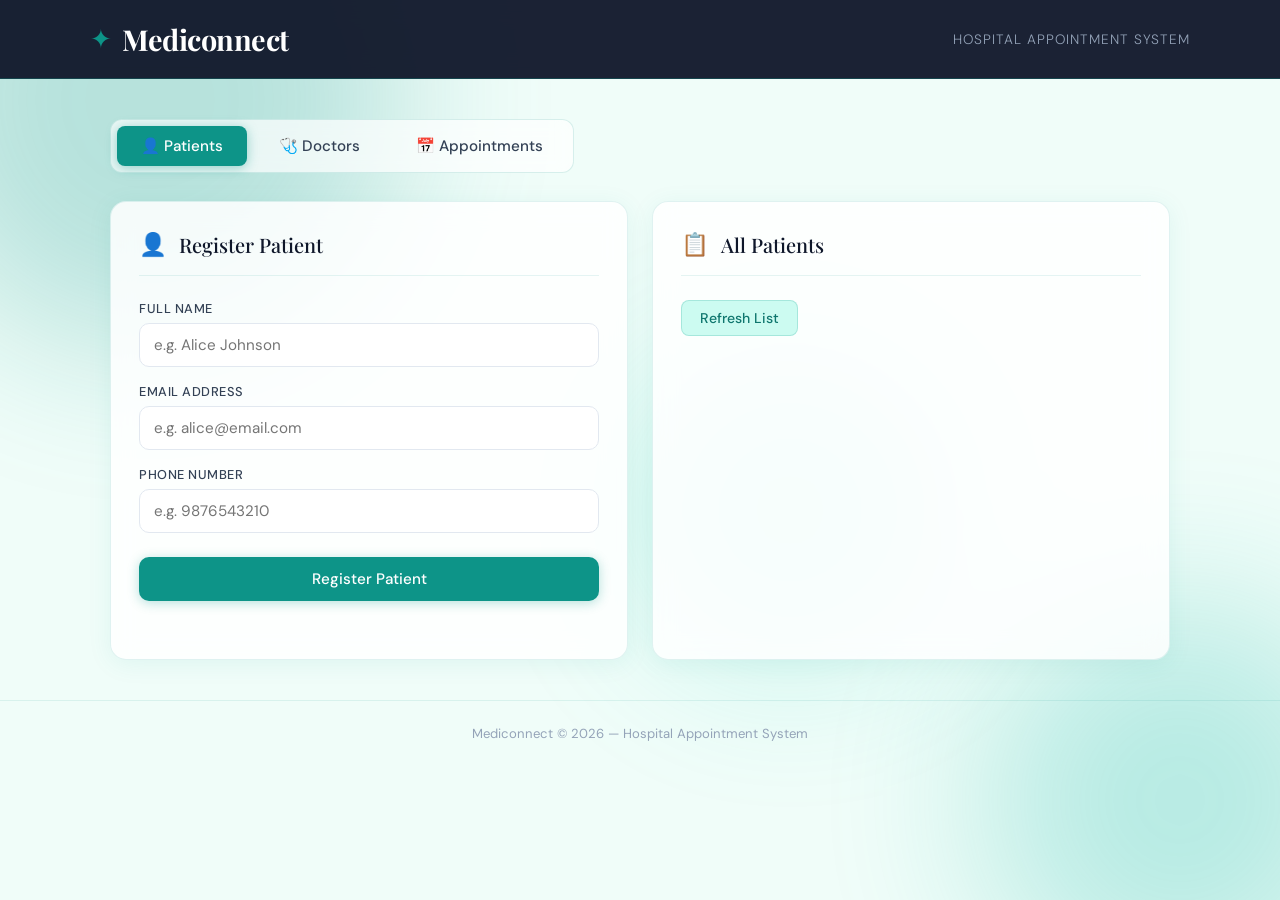
<file: appointment-system/appointment-system/src/main/resources/static/index.html>
<!DOCTYPE html>
<html lang="en">
<head>
  <meta charset="UTF-8" />
  <meta name="viewport" content="width=device-width, initial-scale=1.0"/>
  <title>Mediconnect — Appointment System</title>
  <link href="https://fonts.googleapis.com/css2?family=Playfair+Display:wght@500;700&family=DM+Sans:wght@300;400;500&display=swap" rel="stylesheet"/>
  <link rel="stylesheet" href="style.css"/>
</head>
<body>

<div class="bg-orbs">
  <div class="orb orb1"></div>
  <div class="orb orb2"></div>
  <div class="orb orb3"></div>
</div>

<header>
  <div class="header-inner">
    <div class="logo">
      <span class="logo-icon">✦</span>
      <span class="logo-text">Mediconnect</span>
    </div>
    <p class="tagline">Hospital Appointment System</p>
  </div>
</header>

<main class="container">

  <div class="tabs">
    <button class="tab active" onclick="showTab('patients')">👤 Patients</button>
    <button class="tab" onclick="showTab('doctors')">🩺 Doctors</button>
    <button class="tab" onclick="showTab('appointments')">📅 Appointments</button>
  </div>

  <!-- PATIENTS TAB -->
  <div id="tab-patients" class="tab-content active">
    <div class="split">
      <div class="card animate-in">
        <div class="card-header">
          <span class="card-icon">👤</span>
          <h2>Register Patient</h2>
        </div>
        <div class="form-group">
          <label>Full Name</label>
          <input id="pname" type="text" placeholder="e.g. Alice Johnson" />
        </div>
        <div class="form-group">
          <label>Email Address</label>
          <input id="pemail" type="email" placeholder="e.g. alice@email.com" />
        </div>
        <div class="form-group">
          <label>Phone Number</label>
          <input id="pphone" type="tel" placeholder="e.g. 9876543210" />
        </div>
        <button class="btn-primary" onclick="addPatient()">Register Patient</button>
        <div id="patient-msg" class="msg"></div>
      </div>
      <div class="card animate-in delay-1">
        <div class="card-header">
          <span class="card-icon">📋</span>
          <h2>All Patients</h2>
        </div>
        <button class="btn-secondary" onclick="loadPatientList()">Refresh List</button>
        <ul id="patientsList" class="data-list"></ul>
      </div>
    </div>
  </div>

  <!-- DOCTORS TAB -->
  <div id="tab-doctors" class="tab-content">
    <div class="split">
      <div class="card animate-in">
        <div class="card-header">
          <span class="card-icon">🩺</span>
          <h2>Add Doctor</h2>
        </div>
        <div class="form-group">
          <label>Doctor Name</label>
          <input id="dname" type="text" placeholder="e.g. Dr. John Smith" />
        </div>
        <div class="form-group">
          <label>Specialization</label>
          <input id="dspec" type="text" placeholder="e.g. Cardiology" />
        </div>
        <div class="form-group">
          <label>Email Address</label>
          <input id="demail" type="email" placeholder="e.g. john@hospital.com" />
        </div>
        <button class="btn-primary" onclick="addDoctor()">Add Doctor</button>
        <div id="doctor-msg" class="msg"></div>
      </div>
      <div class="card animate-in delay-1">
        <div class="card-header">
          <span class="card-icon">📋</span>
          <h2>All Doctors</h2>
        </div>
        <button class="btn-secondary" onclick="loadDoctorList()">Refresh List</button>
        <ul id="doctorsList" class="data-list"></ul>
      </div>
    </div>
  </div>

  <!-- APPOINTMENTS TAB -->
  <div id="tab-appointments" class="tab-content">
    <div class="split">
      <div class="card animate-in">
        <div class="card-header">
          <span class="card-icon">📅</span>
          <h2>Book Appointment</h2>
        </div>
        <div class="form-group">
          <label>Select Patient</label>
          <select id="patientId"></select>
        </div>
        <div class="form-group">
          <label>Select Doctor</label>
          <select id="doctorId"></select>
        </div>
        <div class="form-group">
          <label>Appointment Date</label>
          <input id="date" type="date" />
        </div>
        <button class="btn-primary" onclick="bookAppointment()">Book Appointment</button>
        <div id="appt-msg" class="msg"></div>
      </div>
      <div class="card animate-in delay-1">
        <div class="card-header">
          <span class="card-icon">🗂️</span>
          <h2>All Appointments</h2>
        </div>
        <button class="btn-secondary" onclick="getAppointments()">Refresh List</button>
        <ul id="appointmentsList" class="data-list"></ul>
      </div>
    </div>
  </div>

</main>

<footer>
  <p>Mediconnect © 2026 — Hospital Appointment System</p>
</footer>

<script src="script.js"></script>
</body>
</html>
</file>
<file: appointment-system/appointment-system/src/main/resources/static/style.css>
*, *::before, *::after { box-sizing: border-box; margin: 0; padding: 0; }

:root {
  --teal: #0d9488;
  --teal-dark: #0f766e;
  --teal-light: #ccfbf1;
  --navy: #0f172a;
  --slate: #334155;
  --muted: #94a3b8;
  --bg: #f0fdf9;
  --white: #ffffff;
  --card-shadow: 0 4px 24px rgba(13, 148, 136, 0.08);
  --radius: 16px;
}

body {
  font-family: 'DM Sans', sans-serif;
  background: var(--bg);
  color: var(--navy);
  min-height: 100vh;
  overflow-x: hidden;
}

.bg-orbs { position: fixed; inset: 0; z-index: 0; pointer-events: none; overflow: hidden; }
.orb {
  position: absolute;
  border-radius: 50%;
  filter: blur(80px);
  opacity: 0.25;
  animation: float 10s ease-in-out infinite;
}
.orb1 { width: 500px; height: 500px; background: #0d9488; top: -150px; left: -100px; animation-delay: 0s; }
.orb2 { width: 400px; height: 400px; background: #14b8a6; bottom: -100px; right: -100px; animation-delay: 3s; }
.orb3 { width: 300px; height: 300px; background: #2dd4bf; top: 40%; left: 50%; animation-delay: 6s; }

@keyframes float {
  0%, 100% { transform: translateY(0px) scale(1); }
  50% { transform: translateY(-30px) scale(1.05); }
}

header {
  position: relative;
  z-index: 10;
  background: rgba(15, 23, 42, 0.95);
  backdrop-filter: blur(12px);
  border-bottom: 1px solid rgba(13, 148, 136, 0.3);
  padding: 20px 40px;
}
.header-inner {
  max-width: 1100px;
  margin: auto;
  display: flex;
  align-items: center;
  justify-content: space-between;
}
.logo { display: flex; align-items: center; gap: 10px; }
.logo-icon { font-size: 1.6rem; color: var(--teal); animation: spin 8s linear infinite; }
@keyframes spin { to { transform: rotate(360deg); } }
.logo-text {
  font-family: 'Playfair Display', serif;
  font-size: 1.8rem;
  font-weight: 700;
  color: var(--white);
  letter-spacing: -0.5px;
}
.tagline { color: var(--muted); font-size: 0.85rem; font-weight: 300; letter-spacing: 1px; text-transform: uppercase; }

.container {
  position: relative;
  z-index: 10;
  max-width: 1100px;
  margin: 40px auto;
  padding: 0 20px;
}

.tabs {
  display: flex;
  gap: 8px;
  margin-bottom: 28px;
  background: rgba(255,255,255,0.7);
  backdrop-filter: blur(8px);
  padding: 6px;
  border-radius: 12px;
  border: 1px solid rgba(13,148,136,0.15);
  width: fit-content;
}
.tab {
  padding: 10px 24px;
  border: none;
  background: transparent;
  border-radius: 8px;
  cursor: pointer;
  font-family: 'DM Sans', sans-serif;
  font-size: 0.95rem;
  font-weight: 500;
  color: var(--slate);
  transition: all 0.2s ease;
}
.tab:hover { background: var(--teal-light); color: var(--teal-dark); }
.tab.active { background: var(--teal); color: white; box-shadow: 0 2px 12px rgba(13,148,136,0.4); }

.tab-content { display: none; }
.tab-content.active { display: block; }

.split {
  display: grid;
  grid-template-columns: 1fr 1fr;
  gap: 24px;
}

.card {
  background: rgba(255,255,255,0.85);
  backdrop-filter: blur(12px);
  border: 1px solid rgba(13,148,136,0.12);
  border-radius: var(--radius);
  padding: 28px;
  box-shadow: var(--card-shadow);
  transition: transform 0.3s ease, box-shadow 0.3s ease;
}
.card:hover { transform: translateY(-2px); box-shadow: 0 8px 32px rgba(13,148,136,0.15); }

.card-header {
  display: flex;
  align-items: center;
  gap: 12px;
  margin-bottom: 24px;
  padding-bottom: 16px;
  border-bottom: 1px solid rgba(13,148,136,0.1);
}
.card-icon { font-size: 1.4rem; }
.card-header h2 {
  font-family: 'Playfair Display', serif;
  font-size: 1.25rem;
  font-weight: 500;
  color: var(--navy);
}

.form-group { margin-bottom: 16px; }
.form-group label {
  display: block;
  font-size: 0.8rem;
  font-weight: 500;
  color: var(--slate);
  margin-bottom: 6px;
  text-transform: uppercase;
  letter-spacing: 0.5px;
}
.form-group input, .form-group select {
  width: 100%;
  padding: 11px 14px;
  border: 1.5px solid #e2e8f0;
  border-radius: 10px;
  font-family: 'DM Sans', sans-serif;
  font-size: 0.95rem;
  color: var(--navy);
  background: white;
  transition: border-color 0.2s, box-shadow 0.2s;
  outline: none;
}
.form-group input:focus, .form-group select:focus {
  border-color: var(--teal);
  box-shadow: 0 0 0 3px rgba(13,148,136,0.12);
}

.btn-primary {
  width: 100%;
  padding: 12px;
  background: var(--teal);
  color: white;
  border: none;
  border-radius: 10px;
  font-family: 'DM Sans', sans-serif;
  font-size: 0.95rem;
  font-weight: 500;
  cursor: pointer;
  margin-top: 8px;
  transition: background 0.2s, transform 0.1s, box-shadow 0.2s;
  box-shadow: 0 2px 12px rgba(13,148,136,0.3);
}
.btn-primary:hover { background: var(--teal-dark); transform: translateY(-1px); box-shadow: 0 4px 16px rgba(13,148,136,0.4); }
.btn-primary:active { transform: translateY(0); }

.btn-secondary {
  padding: 8px 18px;
  background: var(--teal-light);
  color: var(--teal-dark);
  border: 1px solid rgba(13,148,136,0.2);
  border-radius: 8px;
  font-family: 'DM Sans', sans-serif;
  font-size: 0.88rem;
  font-weight: 500;
  cursor: pointer;
  margin-bottom: 16px;
  transition: all 0.2s;
}
.btn-secondary:hover { background: var(--teal); color: white; }

.msg {
  margin-top: 10px;
  font-size: 0.88rem;
  font-weight: 500;
  min-height: 20px;
  transition: all 0.3s;
}
.msg.success { color: var(--teal-dark); }
.msg.error { color: #e11d48; }

.data-list { list-style: none; margin-top: 8px; display: flex; flex-direction: column; gap: 10px; }
.data-list li {
  background: linear-gradient(135deg, #f0fdf9, #f8fafc);
  border: 1px solid rgba(13,148,136,0.1);
  border-left: 3px solid var(--teal);
  border-radius: 10px;
  padding: 12px 14px;
  font-size: 0.9rem;
  color: var(--slate);
  animation: slideIn 0.3s ease;
}
@keyframes slideIn { from { opacity: 0; transform: translateX(-10px); } to { opacity: 1; transform: translateX(0); } }
.data-list li strong { color: var(--navy); }
.data-list .empty { color: var(--muted); font-style: italic; border-left-color: #e2e8f0; text-align: center; }

.animate-in { animation: fadeUp 0.5s ease both; }
.delay-1 { animation-delay: 0.1s; }
@keyframes fadeUp { from { opacity: 0; transform: translateY(20px); } to { opacity: 1; transform: translateY(0); } }

footer {
  position: relative;
  z-index: 10;
  text-align: center;
  padding: 24px;
  color: var(--muted);
  font-size: 0.82rem;
  border-top: 1px solid rgba(13,148,136,0.1);
  margin-top: 40px;
}

@media (max-width: 768px) {
  .split { grid-template-columns: 1fr; }
  .header-inner { flex-direction: column; gap: 6px; text-align: center; }
  .tabs { width: 100%; justify-content: center; }
}
</file>
